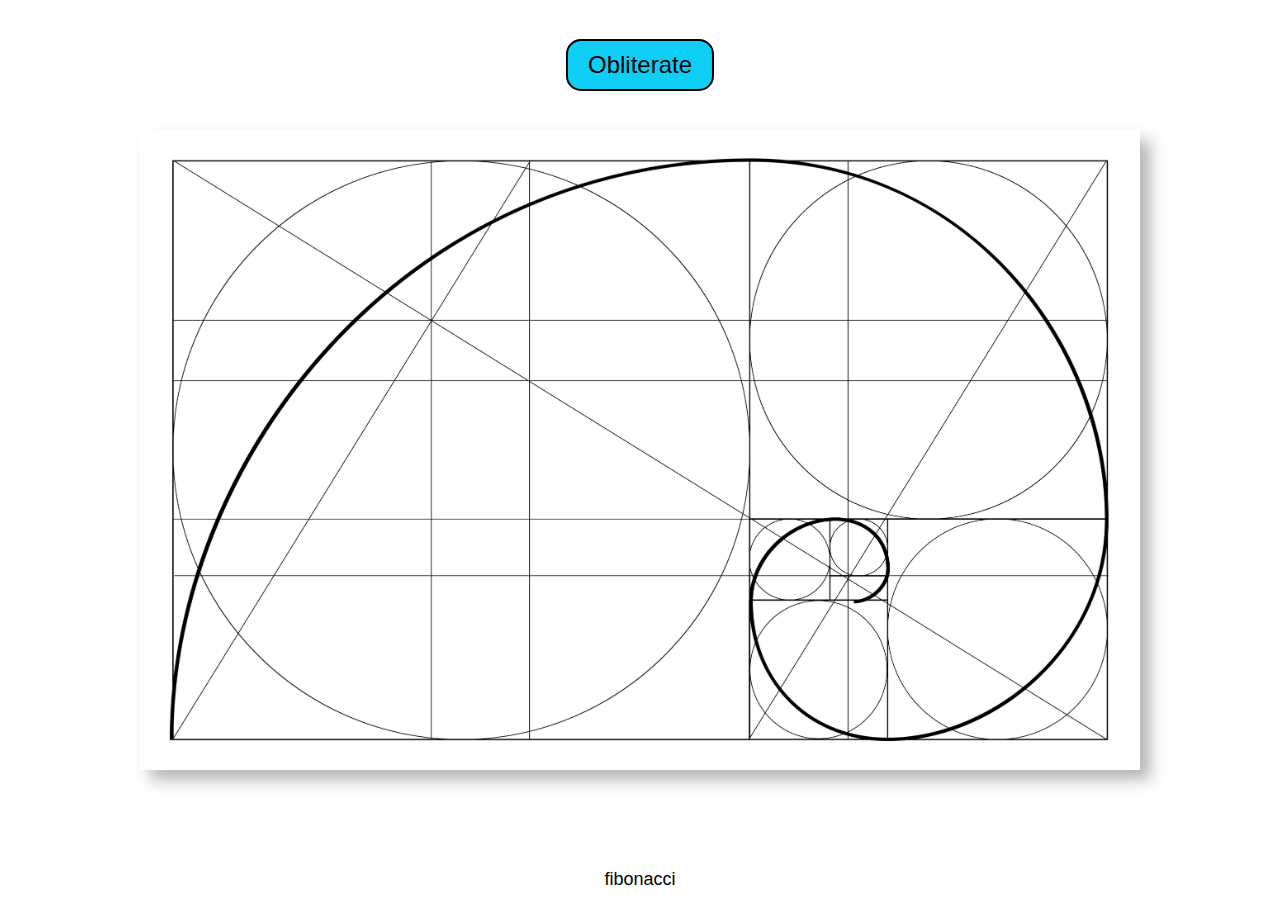
<file: page3.html>
<!DOCTYPE html>
<html>
    <head>
        <title>fibonacci</title>
        <link rel="stylesheet" href="style3.css">
    </head>
    <body>
        <div class="bottom-text">
            fibonacci
        </div>
        <div class="container">
            <a href="page4.html">
                <button>Obliterate</button>
            </a>
        </div>
        <a href="page4.html">
            <img class="nervous-system" src="AdobeStock_200910382.jpeg">
        </a>
    </body>
</html>
</file>
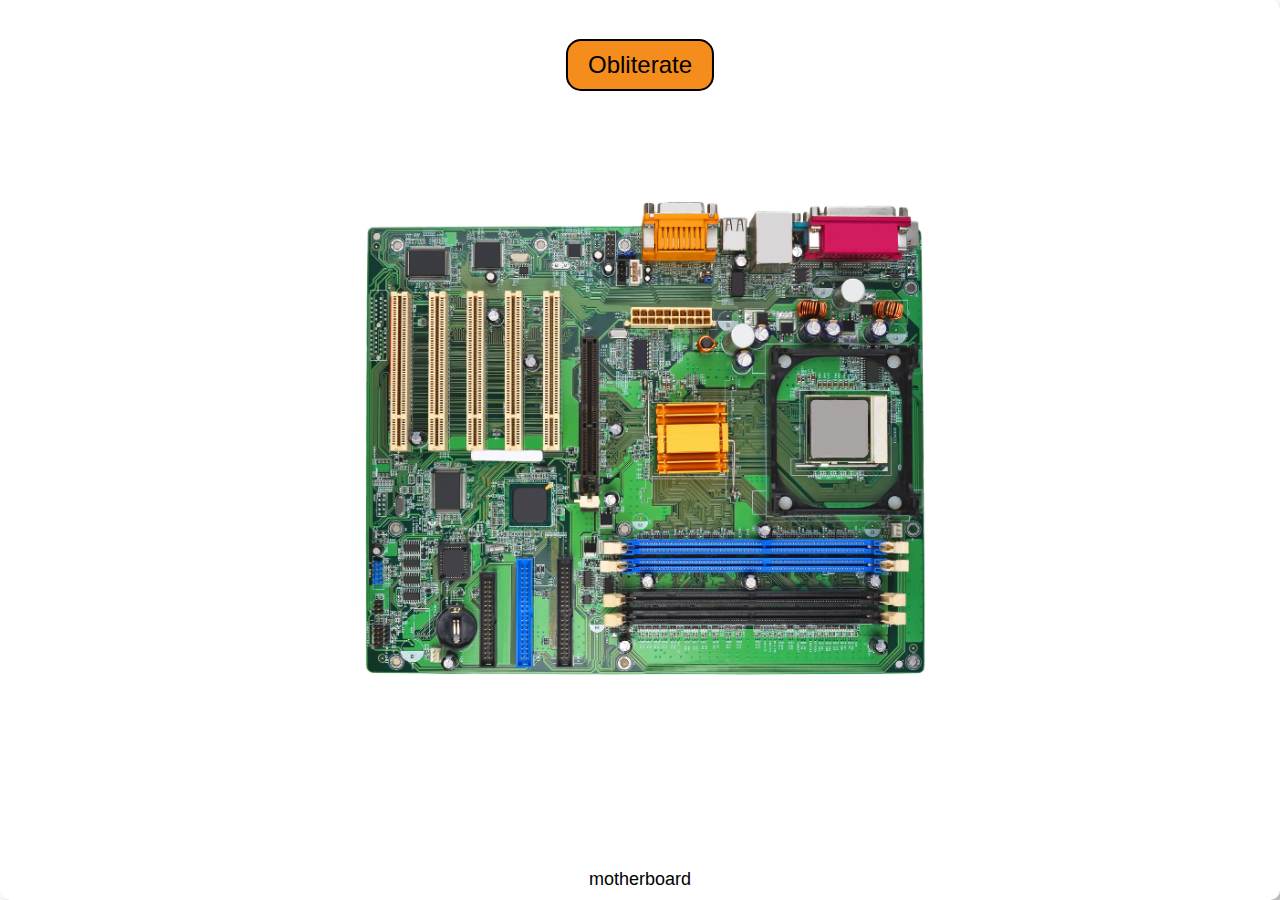
<file: page5.html>
<!DOCTYPE html>
<html>
    <head>
        <title>motherboard</title>
        <link rel="stylesheet" href="style5.css">
    </head>
    <body>
        <div class="container">
            <a href="page6.html">
                <button>Obliterate</button>
            </a>
        </div>
        <div class="flip-container">
            <div class="flip-card">
                <img src="motherboard.jpeg" alt="Image to flip" class="flip-image">
            </div>
        </div>
        <div class="bottom-text">
            motherboard
        </div>
        

        

        
        
    </body>
</html>
</file>
<file: style3.css>
.nervous-system {
    width:1000px;
    height:auto;
}

.container {
    text-align: center; 
    margin-top: 20px; 
    position:absolute;
    top:5%;
    left:50%;
    transform:translate(-50%, -50%);
}

button {
    font-size: 24px; 
    padding: 10px 20px; 
    cursor: pointer; 
    background-color: #0fcef5; 
    border: 2px solid #000; 
    border-radius: 15px; 
    color: #000; 
}

body {
    
    background:WHITE;
    font-family: Helvetica;
    font-size:large;
    margin:0px;
    text-align: center;
    display: inline-block; 
    padding: 0px; 
    background-size: cover; 
    background-repeat: no-repeat; 
    background-position: center center; 
    margin: 0; 
    height: 100vh; 
   
}

img {
    position:absolute;
    top:50%;
    left:50%;
    transform:translate(-50%, -50%);
    box-shadow: 10px 10px 15px rgba(0, 0, 0, 0.3);
}

.containerbottom {
    position: relative;
    min-height: 100vh; 
}

.bottom-text {
    position: absolute;
    bottom: 0;
    left: 50%;
    transform: translateX(-50%); 
    text-align: center;
    padding: 10px; 
}
</file>
<file: style5.css>
body {
    
    background:WHITE;
    font-family: Helvetica;
    font-size:large;
    margin:0px;
    text-align: center;
    display: inline-block; 
    padding: 0px; 
    box-shadow: 10px 10px 15px rgba(0, 0, 0, 0.3); 
    border-radius: 10px; 
    display: flex;
    justify-content: center;
    align-items: center;
    height: 100vh;
    margin: 0;

   
}




.container {
    text-align: center; 
    margin-top: 20px; 
    position:absolute;
    top:5%;
    left:50%;
    transform:translate(-50%, -50%);
}

button {
    font-size: 24px;
    padding: 10px 20px; 
    cursor: pointer; 
    background-color: #f58d1d; 
    border: 2px solid #000; 
    border-radius: 15px; 
    color: #000; 
}


.containerbottom {
    position: relative;
    min-height: 100vh; 
}

.bottom-text {
    position: absolute;
    bottom: 0;
    left: 50%;
    transform: translateX(-50%); 
    text-align: center;
    padding: 10px; 
}

.flip-container {
    perspective: 1000px; 
}


.flip-card {
    width: 900px; 
    height: auto; 
    transform-style: preserve-3d; 
    transition: transform 0.6s;
    cursor: pointer; 
}


.flip-card:hover {
    transform: rotateY(180deg); 
}

.flip-image {
    width: 100%;
    height: 100%;
    backface-visibility: hidden; 
}

.bottom-text {
    position: absolute;
    bottom: 0;
    left: 50%;
    transform: translateX(-50%); 
    text-align: center;
    padding: 10px; 
}
</file>
